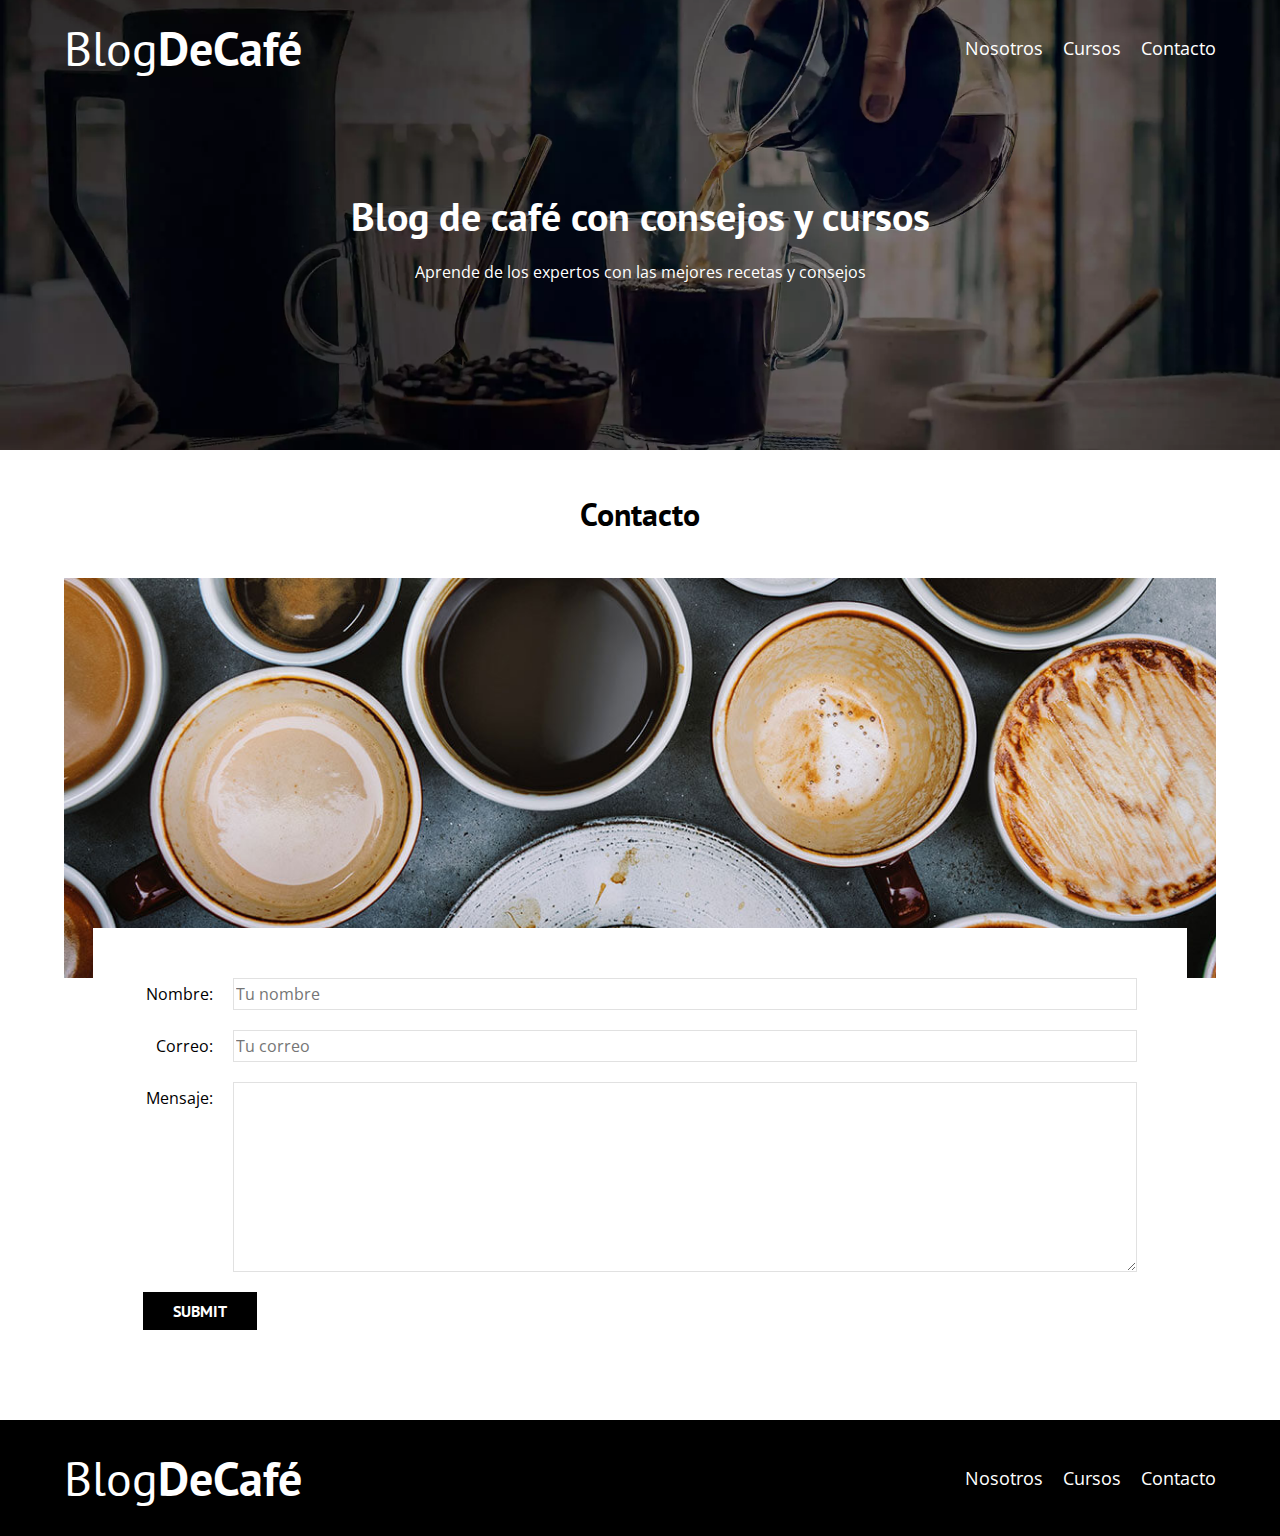
<file: contacto.html>
<!DOCTYPE html>
<html lang="es">

<head>
    <meta charset="UTF-8">
    <meta name="viewport" content="width=device-width, initial-scale=1.0">
    <title>BlogDeCafé</title>
    <link rel="stylesheet" href="./css/normalize.css">
    <link rel="preconnect" href="https://fonts.googleapis.com">
    <link rel="preconnect" href="https://fonts.gstatic.com" crossorigin>
    <link href="https://fonts.googleapis.com/css2?family=Open+Sans&family=PT+Sans:wght@400;700&display=swap" rel="stylesheet">
    <link rel="stylesheet" href="./css/style.css">
</head>

<body>
    <!-- Header -->
    <header class="header">
        <div class="contenedor">
            <div class="barra">
                <a class="logo" href="index.html">
                    <!-- Si reducimos en display vemos un area naranja, es un margin y por eso lo quitamos con la utilidad  -->
                    <h1 class="logo__nombre no-margin centrar-texto">Blog<span class="logo__bold">DeCafé</span> </h1>
                </a>
                <nav class="navegacion">
                    <a href="nosotros.html" class="navegacion__enlace">Nosotros</a>
                    <a href="cursos.html" class="navegacion__enlace">Cursos</a>
                    <a href="contacto.html" class="navegacion__enlace">Contacto</a>
                </nav>
            </div>
        </div>
        <div class="header__texto">
            <h2 class="no-margin">Blog de café con consejos y cursos</h2>
            <p class="no-margin">Aprende de los expertos con las mejores recetas y consejos</p>
        </div>
    </header>
    <main class="contenedor">
        <h3 class="centrar-texto">Contacto</h3>
        <div class="contacto-bg">
        </div>

        <form class="formulario">
            <div class="campo">
                <label class="campo__label" for="nombre">Nombre: </label>
                <input class="campo__field" type="text" placeholder="Tu nombre" id="nombre">
            </div>
            <div class="campo">
                <label class="campo__label" for="email">Correo:</label>
                <input class="campo__field" type="email" placeholder="Tu correo" id="email">
            </div>
            <div class="campo">
                <label class="campo__label" for="mensaje">Mensaje: </label>
                <textarea class="campo__field campo__field--textarea" id="mensaje" cols="30" rows="10"></textarea>
            </div>
            <div class="campo">
                <input class="boton boton--primario" type="submit" placeholder="Enviar" id="enviar" class="">
            </div>
        </form>

    </main>
    <footer class="footer">
        <div class="contenedor">
            <div class="barra">
                <a class="logo" href="index.html">
                    <!-- Si reducimos en display vemos un area naranja, es un margin y por eso lo quitamos con la utilidad  -->
                    <h1 class="logo__nombre no-margin centrar-texto">Blog<span class="logo__bold">DeCafé</span> </h1>
                </a>
                <nav class="navegacion">
                    <a href="nosotros.html" class="navegacion__enlace">Nosotros</a>
                    <a href="cursos.html" class="navegacion__enlace">Cursos</a>
                    <a href="contacto.html" class="navegacion__enlace">Contacto</a>
                </nav>
            </div>
        </div>
    </footer>
    <script src="js/modernizr.js"></script>
</body>
</html>
</file>
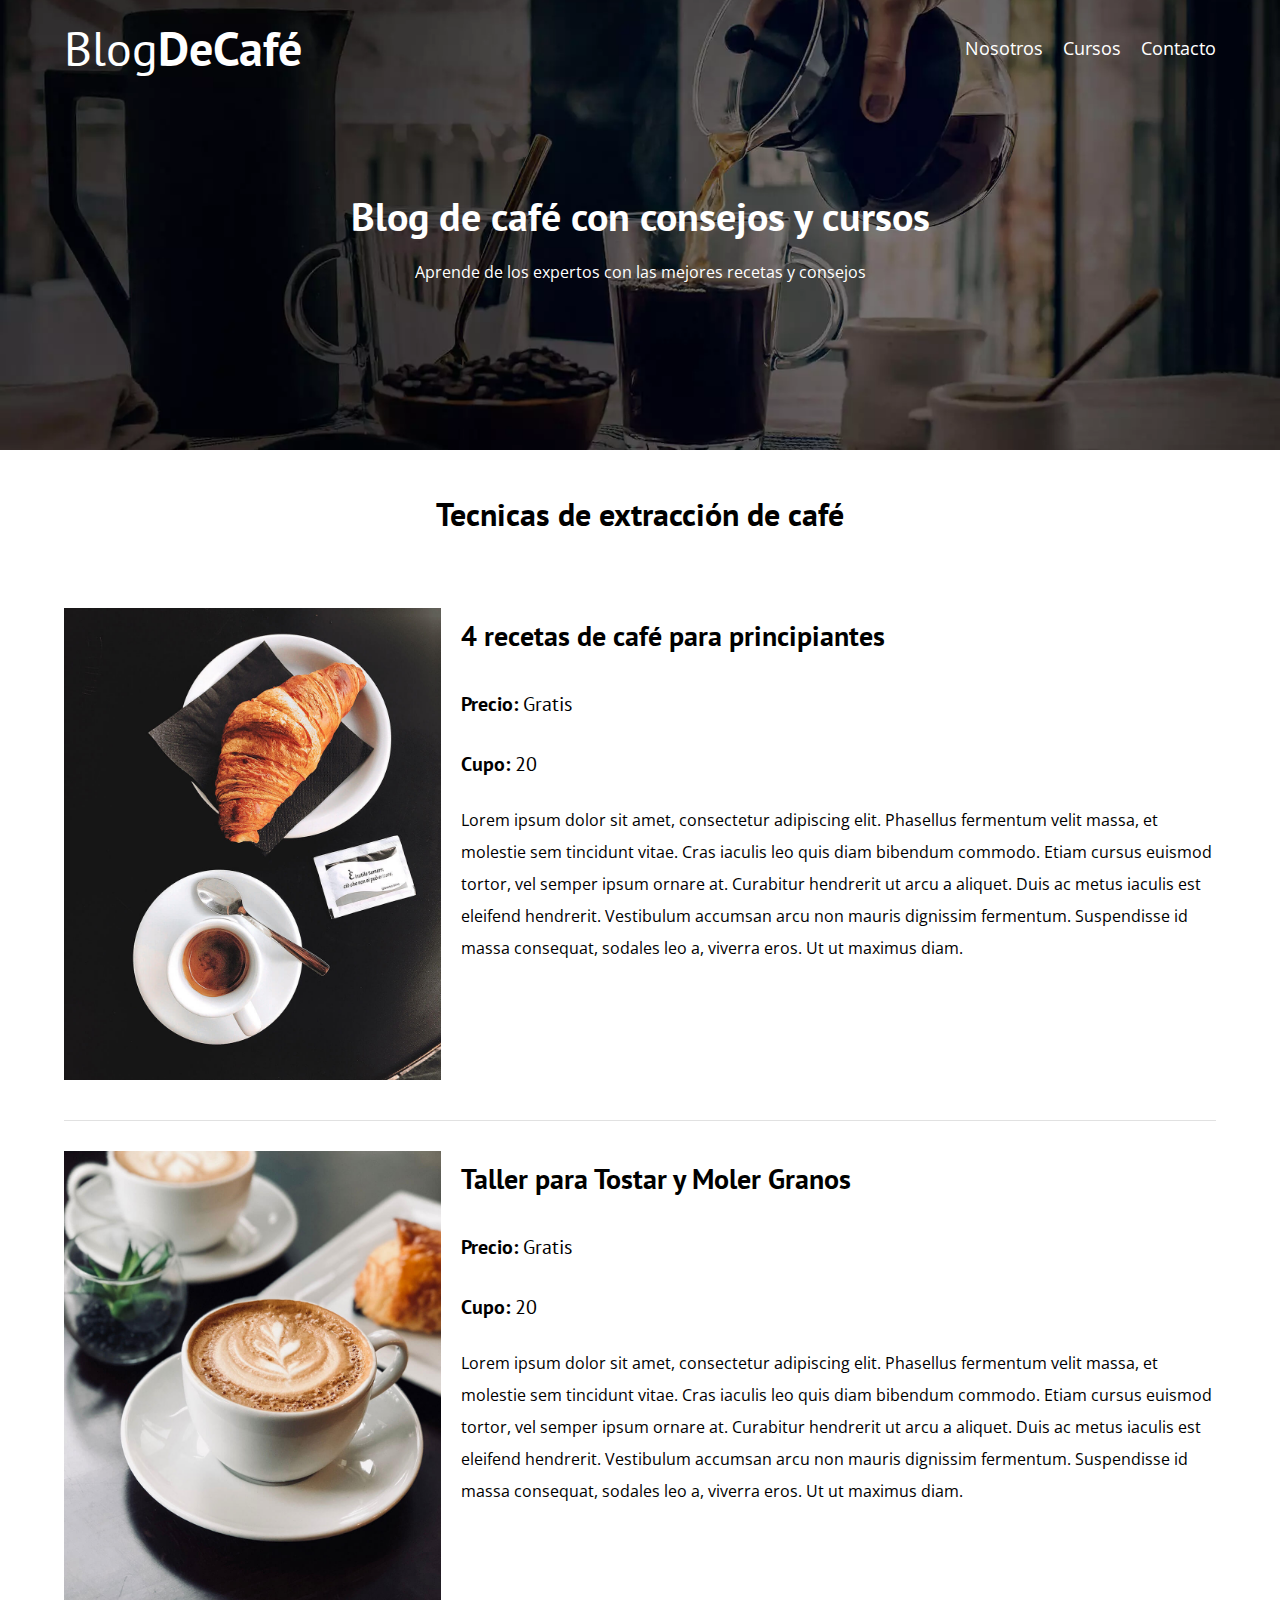
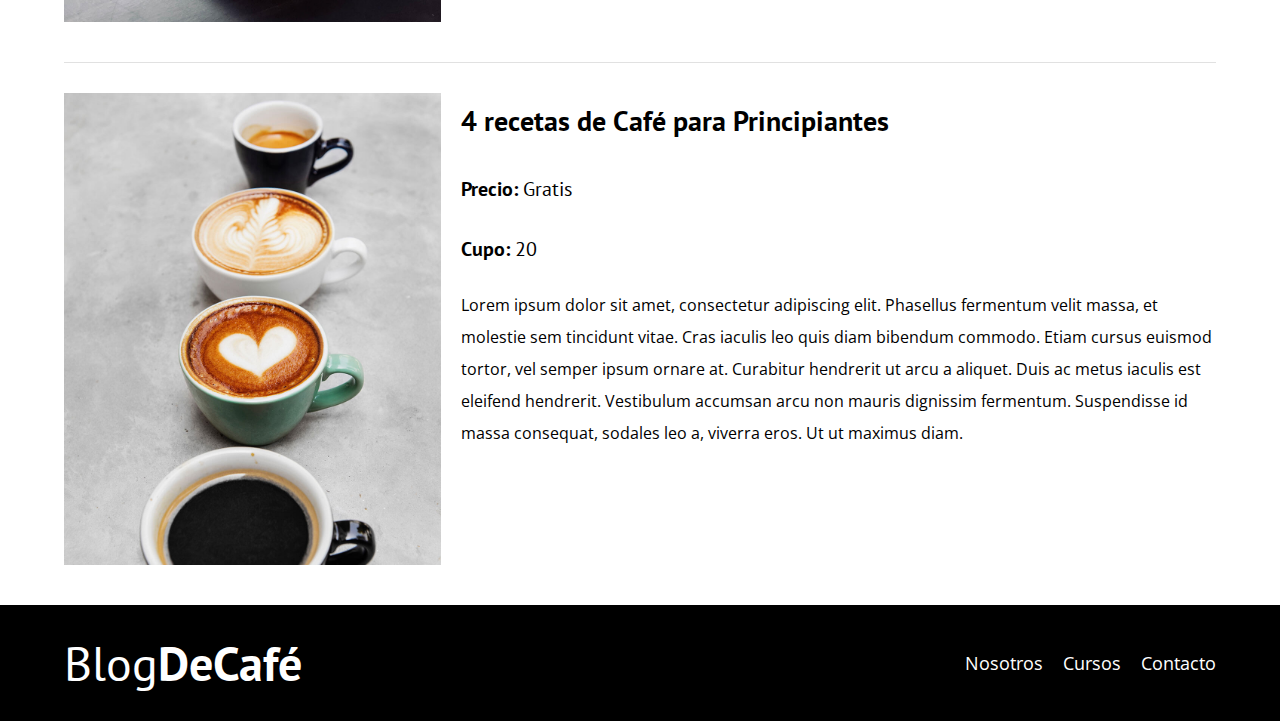
<file: cursos.html>
<!DOCTYPE html>
<html lang="es">

<head>
    <meta charset="UTF-8">
    <meta name="viewport" content="width=device-width, initial-scale=1.0">
    <title>BlogDeCafé</title>
    <link rel="stylesheet" href="./css/normalize.css">
    <link rel="preconnect" href="https://fonts.googleapis.com">
    <link rel="preconnect" href="https://fonts.gstatic.com" crossorigin>
    <link href="https://fonts.googleapis.com/css2?family=Open+Sans&family=PT+Sans:wght@400;700&display=swap" rel="stylesheet">
    <link rel="stylesheet" href="./css/style.css">
</head>

<body>
    <!-- Header -->
    <header class="header">
        <div class="contenedor">
            <div class="barra">
                <a class="logo" href="index.html">
                    <!-- Si reducimos en display vemos un area naranja, es un margin y por eso lo quitamos con la utilidad  -->
                    <h1 class="logo__nombre no-margin centrar-texto">Blog<span class="logo__bold">DeCafé</span> </h1>
                </a>
                <nav class="navegacion">
                    <a href="nosotros.html" class="navegacion__enlace">Nosotros</a>
                    <a href="cursos.html" class="navegacion__enlace">Cursos</a>
                    <a href="contacto.html" class="navegacion__enlace">Contacto</a>
                </nav>
            </div>
        </div>
        <div class="header__texto">
            <h2 class="no-margin">Blog de café con consejos y cursos</h2>
            <p class="no-margin">Aprende de los expertos con las mejores recetas y consejos</p>
        </div>
    </header>
    <main class="contenedor">
        <h3 class="centrar-texto">Tecnicas de extracción de café</h3>

        <!-- No es un article ni una entrada de blog, por eso lo ponemos con div -->
        <div class="curso">
            <div class="curso__imagen">
                <img src="img/curso1.jpg" alt="Imagen del curso">
            </div>
            <div class="curso__informacion">
                <h4 class="no-margin">4 recetas de café para principiantes</h4>
                <p class="widget-curso__label">Precio: 
                <span class="widget-curso__info">Gratis</span>
                 </p>
                <p class="widget-curso__label">Cupo: 
                    <span class="widget-curso__info">20</span>
                </p>
                <p class="curso__descripcion">Lorem ipsum dolor sit amet, consectetur adipiscing elit. Phasellus fermentum velit massa, et molestie sem tincidunt vitae. Cras iaculis leo quis diam bibendum commodo. Etiam cursus euismod tortor, vel semper ipsum ornare at. Curabitur hendrerit ut arcu a aliquet. Duis ac metus iaculis est eleifend hendrerit. Vestibulum accumsan arcu non mauris dignissim fermentum. Suspendisse id massa consequat, sodales leo a, viverra eros. Ut ut maximus diam.</p>
            </div>
        </div>

        <div class="curso">
            <div class="curso__imagen">
                <img src="img/curso2.jpg" alt="Imagen del curso">
            </div>
            <div class="curso__informacion">
                <h4 class="no-margin">Taller para Tostar y Moler Granos</h4>
                <p class="widget-curso__label">Precio: 
                <span class="widget-curso__info">Gratis</span>
                 </p>
                <p class="widget-curso__label">Cupo: 
                    <span class="widget-curso__info">20</span>
                </p>
                <p class="curso__descripcion">Lorem ipsum dolor sit amet, consectetur adipiscing elit. Phasellus fermentum velit massa, et molestie sem tincidunt vitae. Cras iaculis leo quis diam bibendum commodo. Etiam cursus euismod tortor, vel semper ipsum ornare at. Curabitur hendrerit ut arcu a aliquet. Duis ac metus iaculis est eleifend hendrerit. Vestibulum accumsan arcu non mauris dignissim fermentum. Suspendisse id massa consequat, sodales leo a, viverra eros. Ut ut maximus diam.</p>
            </div>
        </div>

        <div class="curso">
            <div class="curso__imagen">
                <img src="img/curso3.jpg" alt="Imagen del curso">
            </div>
            <div class="curso__informacion">
                <h4 class="no-margin">4 recetas de Café para Principiantes</h4>
                <p class="widget-curso__label">Precio: 
                <span class="widget-curso__info">Gratis</span>
                 </p>
                <p class="widget-curso__label">Cupo: 
                    <span class="widget-curso__info">20</span>
                </p>
                <p class="curso__descripcion">Lorem ipsum dolor sit amet, consectetur adipiscing elit. Phasellus fermentum velit massa, et molestie sem tincidunt vitae. Cras iaculis leo quis diam bibendum commodo. Etiam cursus euismod tortor, vel semper ipsum ornare at. Curabitur hendrerit ut arcu a aliquet. Duis ac metus iaculis est eleifend hendrerit. Vestibulum accumsan arcu non mauris dignissim fermentum. Suspendisse id massa consequat, sodales leo a, viverra eros. Ut ut maximus diam.</p>
            </div>
        </div>

    </main>
    <footer class="footer">
        <div class="contenedor">
            <div class="barra">
                <a class="logo" href="index.html">
                    <!-- Si reducimos en display vemos un area naranja, es un margin y por eso lo quitamos con la utilidad  -->
                    <h1 class="logo__nombre no-margin centrar-texto">Blog<span class="logo__bold">DeCafé</span> </h1>
                </a>
                <nav class="navegacion">
                    <a href="nosotros.html" class="navegacion__enlace">Nosotros</a>
                    <a href="cursos.html" class="navegacion__enlace">Cursos</a>
                    <a href="contacto.html" class="navegacion__enlace">Contacto</a>
                </nav>
            </div>
        </div>
    </footer>
    <script src="js/modernizr.js"></script>
</body>
</html>
</file>
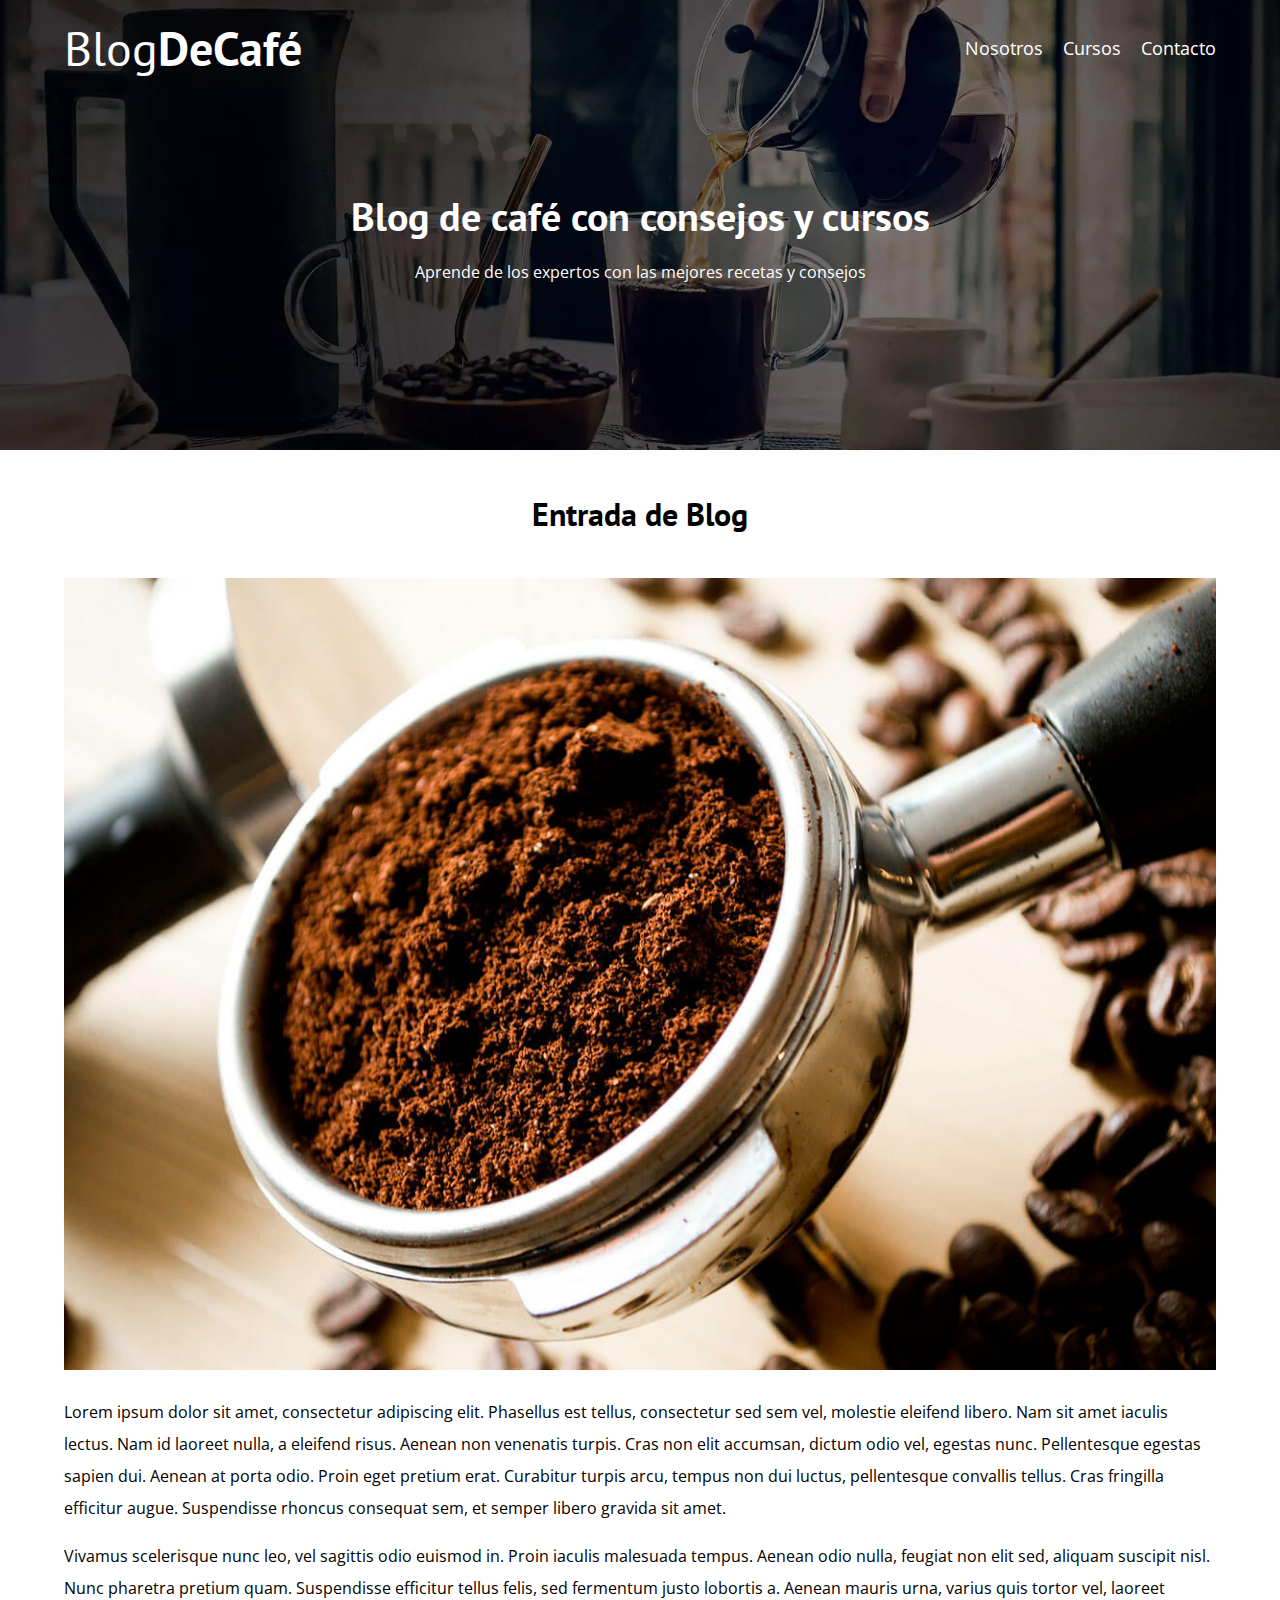
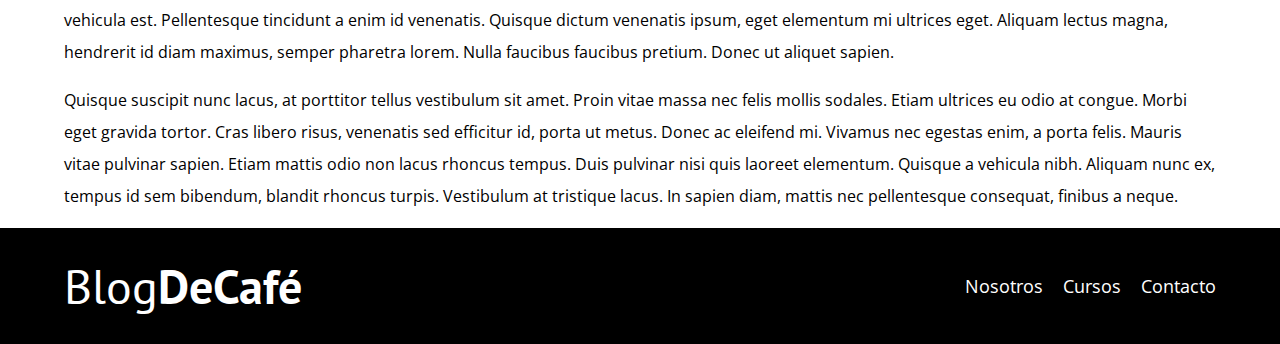
<file: entrada.html>
<!DOCTYPE html>
<html lang="es">

<head>
    <meta charset="UTF-8">
    <meta name="viewport" content="width=device-width, initial-scale=1.0">
    <title>BlogDeCafé</title>
    <link rel="stylesheet" href="./css/normalize.css">
    <link rel="preconnect" href="https://fonts.googleapis.com">
    <link rel="preconnect" href="https://fonts.gstatic.com" crossorigin>
    <link href="https://fonts.googleapis.com/css2?family=Open+Sans&family=PT+Sans:wght@400;700&display=swap" rel="stylesheet">
    <link rel="stylesheet" href="./css/style.css">
</head>

<body>
    <!-- Header -->
    <header class="header">
        <div class="contenedor">
            <div class="barra">
                <a class="logo" href="index.html">
                    <!-- Si reducimos en display vemos un area naranja, es un margin y por eso lo quitamos con la utilidad  -->
                    <h1 class="logo__nombre no-margin centrar-texto">Blog<span class="logo__bold">DeCafé</span> </h1>
                </a>
                <nav class="navegacion">
                    <a href="nosotros.html" class="navegacion__enlace">Nosotros</a>
                    <a href="cursos.html" class="navegacion__enlace">Cursos</a>
                    <a href="contacto.html" class="navegacion__enlace">Contacto</a>
                </nav>
            </div>
        </div>
        <div class="header__texto">
            <h2 class="no-margin">Blog de café con consejos y cursos</h2>
            <p class="no-margin">Aprende de los expertos con las mejores recetas y consejos</p>
        </div>
    </header>
    <main class="contenedor">
        <h3 class="centrar-texto">Entrada de Blog</h3>
        
        <img src="img/blog1.jpg" class="imagen__entrada" alt="Imagen del blog" >
        <p>Lorem ipsum dolor sit amet, consectetur adipiscing elit. Phasellus est tellus, consectetur sed sem vel, molestie eleifend libero. Nam sit amet iaculis lectus. Nam id laoreet nulla, a eleifend risus. Aenean non venenatis turpis. Cras non elit accumsan, dictum odio vel, egestas nunc. Pellentesque egestas sapien dui. Aenean at porta odio. Proin eget pretium erat. Curabitur turpis arcu, tempus non dui luctus, pellentesque convallis tellus. Cras fringilla efficitur augue. Suspendisse rhoncus consequat sem, et semper libero gravida sit amet.</p>

        <p>Vivamus scelerisque nunc leo, vel sagittis odio euismod in. Proin iaculis malesuada tempus. Aenean odio nulla, feugiat non elit sed, aliquam suscipit nisl. Nunc pharetra pretium quam. Suspendisse efficitur tellus felis, sed fermentum justo lobortis a. Aenean mauris urna, varius quis tortor vel, laoreet vehicula est. Pellentesque tincidunt a enim id venenatis. Quisque dictum venenatis ipsum, eget elementum mi ultrices eget. Aliquam lectus magna, hendrerit id diam maximus, semper pharetra lorem. Nulla faucibus faucibus pretium. Donec ut aliquet sapien.</p>
        
        <p>Quisque suscipit nunc lacus, at porttitor tellus vestibulum sit amet. Proin vitae massa nec felis mollis sodales. Etiam ultrices eu odio at congue. Morbi eget gravida tortor. Cras libero risus, venenatis sed efficitur id, porta ut metus. Donec ac eleifend mi. Vivamus nec egestas enim, a porta felis. Mauris vitae pulvinar sapien. Etiam mattis odio non lacus rhoncus tempus. Duis pulvinar nisi quis laoreet elementum. Quisque a vehicula nibh. Aliquam nunc ex, tempus id sem bibendum, blandit rhoncus turpis. Vestibulum at tristique lacus. In sapien diam, mattis nec pellentesque consequat, finibus a neque. </p>

    </main>
    <footer class="footer">
        <div class="contenedor">
            <div class="barra">
                <a class="logo" href="index.html">
                    <!-- Si reducimos en display vemos un area naranja, es un margin y por eso lo quitamos con la utilidad  -->
                    <h1 class="logo__nombre no-margin centrar-texto">Blog<span class="logo__bold">DeCafé</span> </h1>
                </a>
                <nav class="navegacion">
                    <a href="nosotros.html" class="navegacion__enlace">Nosotros</a>
                    <a href="cursos.html" class="navegacion__enlace">Cursos</a>
                    <a href="contacto.html" class="navegacion__enlace">Contacto</a>
                </nav>
            </div>
        </div>
    </footer>
    <script src="js/modernizr.js"></script>
</body>
</html>
</file>
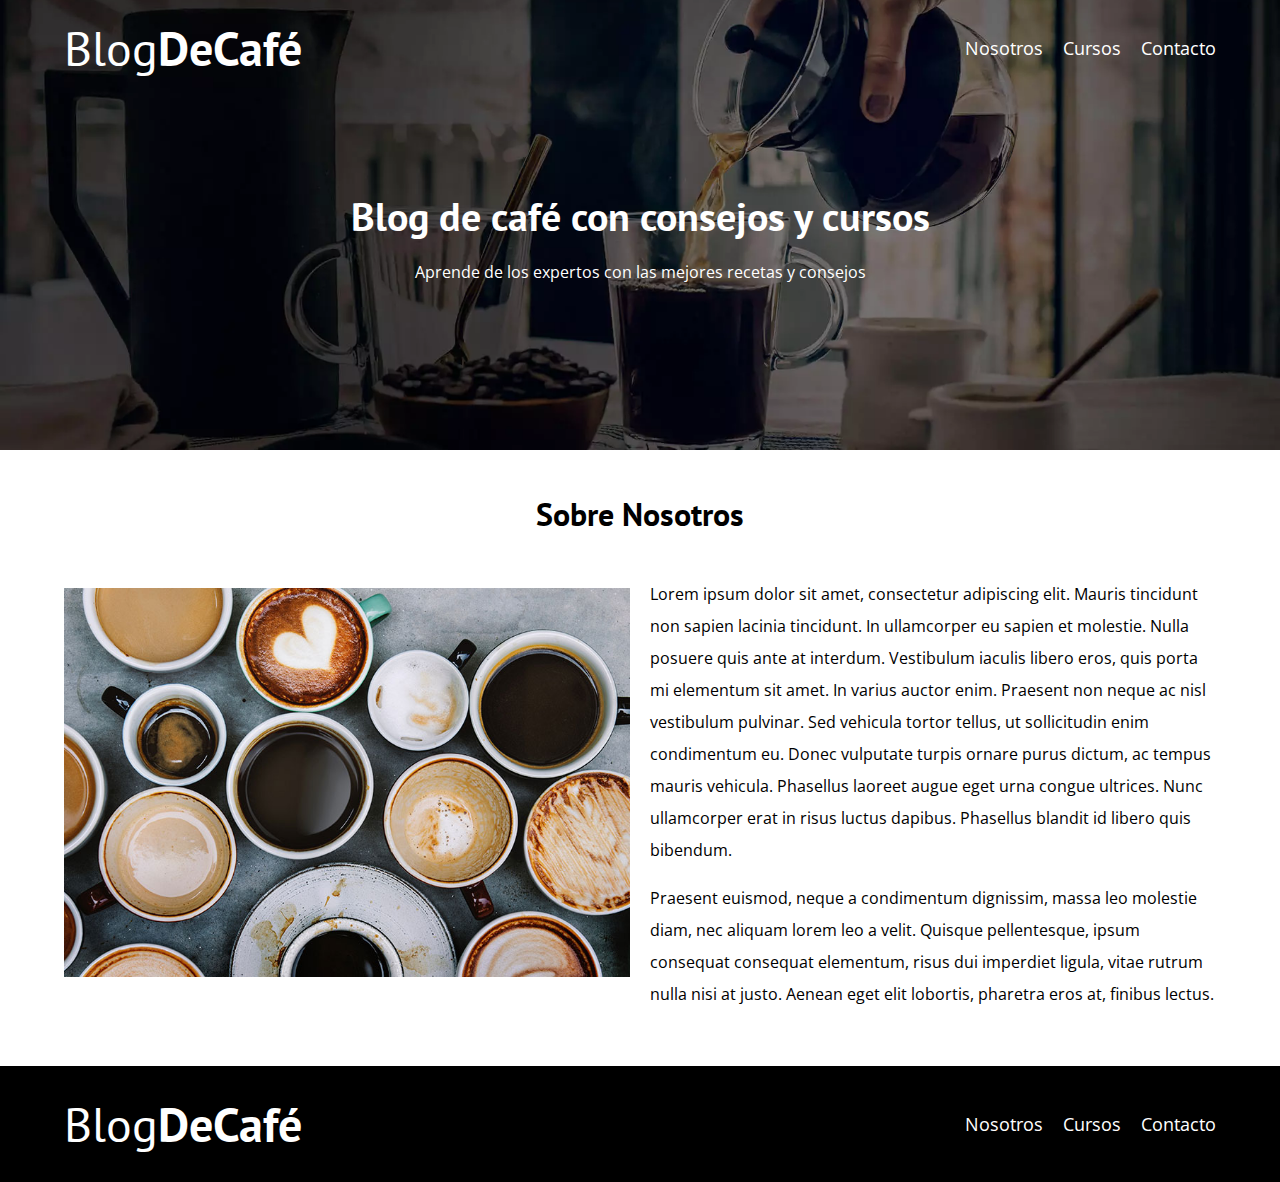
<file: nosotros.html>
<!DOCTYPE html>
<html lang="es">

<head>
    <meta charset="UTF-8">
    <meta name="viewport" content="width=device-width, initial-scale=1.0">
    <title>BlogDeCafé</title>
    <link rel="stylesheet" href="./css/normalize.css">
    <link rel="preconnect" href="https://fonts.googleapis.com">
    <link rel="preconnect" href="https://fonts.gstatic.com" crossorigin>
    <link href="https://fonts.googleapis.com/css2?family=Open+Sans&family=PT+Sans:wght@400;700&display=swap" rel="stylesheet">
    <link rel="stylesheet" href="./css/style.css">
</head>

<body>
    <!-- Header -->
    <header class="header">
        <div class="contenedor">
            <div class="barra">
                <a class="logo" href="index.html">
                    <!-- Si reducimos en display vemos un area naranja, es un margin y por eso lo quitamos con la utilidad  -->
                    <h1 class="logo__nombre no-margin centrar-texto">Blog<span class="logo__bold">DeCafé</span> </h1>
                </a>
                <nav class="navegacion">
                    <a href="nosotros.html" class="navegacion__enlace">Nosotros</a>
                    <a href="cursos.html" class="navegacion__enlace">Cursos</a>
                    <a href="contacto.html" class="navegacion__enlace">Contacto</a>
                </nav>
            </div>
        </div>
        <div class="header__texto">
            <h2 class="no-margin">Blog de café con consejos y cursos</h2>
            <p class="no-margin">Aprende de los expertos con las mejores recetas y consejos</p>
        </div>
    </header>
    <main class="contenedor">
        <h3 class="centrar-texto">Sobre Nosotros</h3>

        <div class="sobre-nosotros">
            <div class="sobre-nosotros__imagen">
                <img src="img/nosotros.jpg" alt="imagen nosotros">
            </div>
            <div class="sobre-nosotros__texto no-margin">
                <p class="no-margin">Lorem ipsum dolor sit amet, consectetur adipiscing elit. Mauris tincidunt non sapien lacinia tincidunt. In ullamcorper eu sapien et molestie. Nulla posuere quis ante at interdum. Vestibulum iaculis libero eros, quis porta mi elementum sit amet. In varius auctor enim. Praesent non neque ac nisl vestibulum pulvinar. Sed vehicula tortor tellus, ut sollicitudin enim condimentum eu. Donec vulputate turpis ornare purus dictum, ac tempus mauris vehicula. Phasellus laoreet augue eget urna congue ultrices. Nunc ullamcorper erat in risus luctus dapibus. Phasellus blandit id libero quis bibendum.</p>

                <p>Praesent euismod, neque a condimentum dignissim, massa leo molestie diam, nec aliquam lorem leo a velit. Quisque pellentesque, ipsum consequat consequat elementum, risus dui imperdiet ligula, vitae rutrum nulla nisi at justo. Aenean eget elit lobortis, pharetra eros at, finibus lectus.</p>  
            </div>
        </div>
    </main>
    <footer class="footer">
        <div class="contenedor">
            <div class="barra">
                <a class="logo" href="index.html">
                    <!-- Si reducimos en display vemos un area naranja, es un margin y por eso lo quitamos con la utilidad  -->
                    <h1 class="logo__nombre no-margin centrar-texto">Blog<span class="logo__bold">DeCafé</span> </h1>
                </a>
                <nav class="navegacion">
                    <a href="nosotros.html" class="navegacion__enlace">Nosotros</a>
                    <a href="cursos.html" class="navegacion__enlace">Cursos</a>
                    <a href="contacto.html" class="navegacion__enlace">Contacto</a>
                </nav>
            </div>
        </div>
    </footer>
    <script src="js/modernizr.js"></script>
</body>
</html>
</file>
<file: css/style.css>
:root {
    --fuenteHeading: 'PT Sans', sans-serif;
    --fuenteParrafos: 'Open Sans', sans-serif;
    --primario: #784D3C;
    --blanco: #ffffff;
    --negro: #000000;
    --claro: #e1e1e1;
}

html {
    /* Para hacer que el border, padding no afecte el ancho de nuestros elementos */
    box-sizing: border-box;
    font-size: 62.5%; /* 1 rem = 10px */
}
*, *::before, *::after {
    /* Esto hereda del elemento padre, tiene la ventaja si se utiliza en otro selector va a heredar de ese otro*/
    box-sizing: inherit;
}
body {
    font-family: var(--fuenteParrafos);
    font-size: 1.6rem;
    /* En los blogs siempre hace buen sentido tener un interlineado mucho mas grandes para poder leer mejor el contenido*/
    line-height: 2;
}

/** Globales  **/
/* Lo que se va a utilizar mas de una vez se coloca como globales */
/* Este proyecto utiliza BEM pero estara utilizando mas utilidades que proyectos anteriores */
/* Tiene un width de 90% porque si hacemos mas pequeño el display como de un telefono el texto se iria hasta los bordes si tiene un 100%, por esto es que decimos que tendra un 90% */
.contenedor {
    /* max-width: 120rem;
    width: 90%; */
    /* Esta linea de aca resume las 2 anteriores, nos dice que aplicara el valor segun el tamaño, es decir, si nuestra pantalla esta completa tomara el valor inferior que en este caso es 120rem frente al 90%, pero si nuestra pantalla es como la de un telefono entonces el valor sera de 500px, lo compara cual es menor y lo aplica*/
    width: min(90%, 120rem);
    margin: 0 auto; /*Para centrar el contenido horizontalmente dado que no tendremos un display flex para centrarlo. Se centrara por si mismo con esta propiedad */
}
* {
    text-decoration: none;
}

h1, h2, h3, h4 {
    font-family: var(--fuenteHeading);
}

h1 {
    font-size: 4.8rem;
}
h2 {
    font-size: 4rem;
}
h3 {
    font-size: 3.2rem;
}
h4 {
    font-size: 2.8rem;
}

img {
    max-width: 100%;
}

/** Utilidades **/ 

/* El navegador normalmente agrega algunos margenes y padding por default, entonces con esta utilidad los eliminamos para modificarlos */
.no-margin {
    margin: 0;
}
.no-padding {
    padding: 0;
}
/* Se pueden hacer para distintas posiciones pero en este proyecto solo necesitamos centrar */
.centrar-texto {
    text-align: center;
}

/** Header **/ 
.webp .header {
    background-image: url(../img/banner.webp);
}
.no-webp .header {
    background-image: url(../img/banner.jpg);
}
.header {
    height: 45rem;
    /* La imagen de fondo se ajusta automáticamente para cubrir completamente el área del elemento, sin distorsionarla y manteniendo la relación de aspecto original. */
    background-size: cover;
    background-repeat: no-repeat;
    /* Por que doble center? una imagen se tiene que centrar vertical y horizontalmente, el primer valor permite adaptarlo horizontalmente. Cuando se tiene un cover normalmente se deja como center en ambas direcciones. Toma 3 valores, right, left, center. En el caso de center siempre mostrara la parte central de la imagen aunque la imagen sea editada sin cover con un tamaño inferior. Tambien se puede usar valores pero son un poco menos exactos o no son tan utiles*/
    background-position: center center;
}
.header__texto {
    text-align: center;
    color: var(--blanco);
    margin-top: 4rem;

}
 @media (min-width: 768px) {
    .header__texto {
        margin-top: 8rem;
    }
}

@media (min-width: 768px) {
    .barra {
    /* Acomodando elementos dentro de un mismo bloque es mas facil usar flexbox */
    display: flex;
    /* Para hacer que la barra de navegacion tenga los elementos separados, pero quedan disparejos de altura */
    justify-content: space-between;
    /* Para ello usamos align para alinear verticalmente */
    align-items: center;
    }
}
.logo {
    color: var(--blanco);
}
.logo__nombre {
    font-weight: 400;
}
.logo__bold {
    font-weight: 700;
}

@media (min-width: 768px) {
    .navegacion {
        /* Los elementos se alinean de izquierda a derecha */
        display: flex;
        gap: 2rem;
    }
}
.navegacion__enlace {
    /* Para que los elementos esten uno debajo del otro  */
    display: block;
    text-align: center;
    font-size: 1.8rem;
    color: var(--blanco);
}

@media (min-width: 768px) {
    .contenido-principal {
        display: grid;
        /* Como en nuestro diseño la seccion del main debe ser mas ancho ponemos que use 2 terceras partes y que el aside 1 */
        grid-template-columns: 2fr 1fr;
        column-gap: 4rem;
    }
}

.entrada {
    border-bottom: 1px solid var(--claro);
    margin-bottom: 2rem;
}
/* En este caso como tenemos 3 article y queremos eliminar la linea y el margen */
.entrada:last-of-type {
    border: none;
    margin-bottom: 0;
}

/* Este block es porque en dispositivos con pantalla menos ancha queremos que tome todo el espacio disponible */
.boton {
    display: block;
    font-family: var(--fuenteHeading);
    color: var(--blanco);
    text-align: center;
    /* 1 rem arriba y abajo y 3 rem en la izquierda y derecha */
    padding: 1rem 3rem;
    text-transform: uppercase;
    font-weight: 700;
    margin-bottom: 2rem;
    border: none;
}
@media (min-width: 768px) {
    .boton {
        /* los display inline son inmunes al width y al margin, por eso ponemos inline-block. En comparación con display: inline, la principal diferencia es que display: inline-block permite establecer un ancho y alto en el elemento.

        Además, con display: inline-block, se respetan los márgenes/rellenos superior e inferior, pero con display: inlineno. En comparación con display: block, la principal diferencia es que display: inline-block no agrega un salto de línea después del elemento, por lo que el elemento puede ubicarse junto a otros elementos.*/
        display: inline-block;

    }
}

.boton:hover {
    cursor: pointer;
}
.boton--primario {
    background-color: var(--negro);
}
/* el doble guion en BEM dice que esta heredando algo pero que algo va a cambiar */
.boton--secundario {
    background-color: var(--primario);
}
.cursos {
    list-style: none;
}
.widget-curso{
    border-bottom: 1px solid var(--claro);
    margin-bottom: 2rem;
}
/* Esto es dinamico porque si se agrega otro curso mas no afectar esta propiedad */
.widget-curso:last-of-type {
    border: none;
    margin-bottom: 0;
}
.widget-curso__label {
    font-family: var(--fuenteHeading);
    font-weight: bold;
}
.widget-curso__info {
    font-weight: normal;
}
.widget-curso__label,
.widget-curso__info {
    font-size: 2rem;
}

/** Footer **/
.footer {
    background-color: var(--negro);
    padding: 1rem 0;
}
/** Sobre nosotros **/

/**Lo haremos de ambas formas para conocer las opciones*/
.sobre-nosotros {
    padding-bottom: 4rem;
}
@media (min-width: 768px) {
    /* .sobre-nosotros {
        display: flex;
        gap: 2rem;
    }
    .sobre-nosotros__imagen,
    .sobre-nosotros__texto {
        flex-basis: 50%;
    } 

    Aca le estamos diciendo que por cada pixel que ele elemento de imagen crezca, el nosotros texto crecera 2, a esto se le conoce como factor de crecimiento. Esta sintaxis poco a poco va de salida gracias a grid pero es recomendable conocerlo

    .sobre-nosotros__texto {
        flex: 2;
    }
    .sobre-nosotros__imagen {
        flex: 1;
    }
    .sobre-nosotros__texto {
        flex: 0 0 calc(50% - 1rem);
    }
    .sobre-nosotros__imagen {
       flex: 0 0 calc(50% - 1rem);
    }
    */
    .sobre-nosotros {
        display: grid;
        grid-template-columns: repeat(2, 1fr);
        column-gap: 2rem;
    }
    /* Cuando tengamos que distribuir entre columnas, definir un ancho de elementos es mejor usar grid. Si solamente pondremos los elementos a la izquierda o derecha o necesitamos alinear los elementos con justify content es mejor usar flexbox. Siempre es necesario saber con cual es que nos quedaria menor codigo, a veces hay mas codigo con grid que con flexbox*/
}
.sobre-nosotros__imagen {
    padding-top: 1rem;
}

/** Cursos **/
.curso {
    /* 3 rem arriba y abajo */
    padding: 3rem 0;
    border-bottom: 1px solid var(--claro);
}

@media (min-width: 768px) {
    .curso {
        display: grid;
        grid-template-columns: 1fr 2fr;
        column-gap: 2rem;
    }
}
.curso:last-of-type {
    border: none;
    margin-bottom: 0;
}
.curso__label {
    font-family: var(--fuenteHeading);
    font-weight: bold;
}
.curso__info {
    font-weight: normal;
}
.curso__label,
.curso__info {
    font-size: 2rem;
}

/** Contacto**/

.contacto-bg {
    /* Como de principio es un div vacio entonces definimos una altura para que nuestra imagen se pueda notar */
    background-image: url(../img/contacto.jpg);
    height: 40rem;
    /* Con esta propiedad estamos diciendo de que manera o que espacio cubrira esta imagen, con "cover" decimos que la imagen va a cubrir completamente el area manteniendo la proporcion de aspecto */
    background-size: cover;
    background-repeat: no-repeat;
}

.formulario {
    background-color: var(--blanco);
    margin: -5rem auto 0 auto;
    width: 95%;
    padding: 5rem;
}
.campo {
    display: flex;
    margin-bottom: 2rem;
}

/* No tienes factor de crecimiento, tampoco te hare mas pequeno, pero tu width sera de 9 rem y te quedaras fijo */
.campo__label {
    flex: 0 0 9rem;
    text-align: right;
    padding-right: 2rem;
    
}

/* En este caso en el diseno el input toma todo el espacio disponible, porque si nos acordamos, por cada pixel que tome un elemento dentro de un elemento, el otro recibira el que se le especifique. En este ejemplo, toma todo el ancho debido a que el elemento anterior no tiene factor de crecimiento tomara el espacio disponible */
.campo__field {
    flex: 1;
    border: 1px solid var(--claro);
    
}
/* Contiene un modificador por ser mas grande que los demas */
.campo__field--textarea {
    
}
</file>
